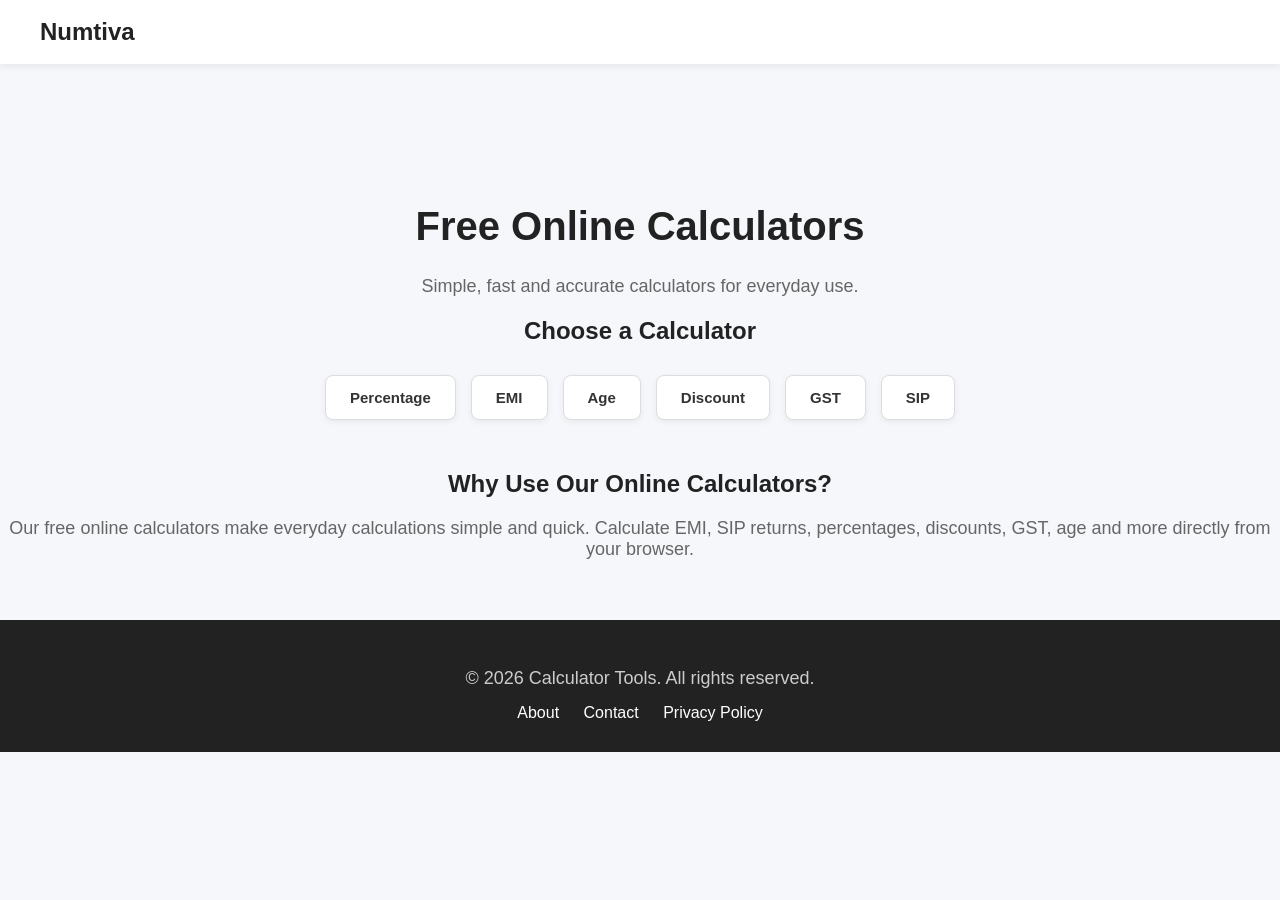
<file: index.html>
<!DOCTYPE html>
<html lang="en">
<head>
    <meta charset="UTF-8">
    <meta name="viewport" content="width=device-width, initial-scale=1.0">
    <meta name="description" content="Numtiva provides free online calculators for EMI, SIP, percentage, age, discount, GST and more. Simple and easy-to-use calculators.">
    <title>Numtiva - Free Online Calculators - EMI, SIP, GST, Age & More</title>
    <link rel="stylesheet" href="style.css">
</head>
<body>
    <header>
    <div class="logo">Numtiva</div>
    <nav>
        
    </nav>
</header>
    <section id="calculators"></section>
    <h1>Free Online Calculators</h1>
    <p>Simple, fast and accurate calculators for everyday use.</p>
    <h2>Choose a Calculator</h2>
    </section>
    <div class="calculator-options">
    <button onclick="showCalculator('percentage-calculator')">Percentage</button>
    <button onclick="showCalculator('emi-calculator')">EMI</button>
    <button onclick="showCalculator('age-calculator')">Age</button>
    <button onclick="showCalculator('discount-calculator')">Discount</button>
    <button onclick="showCalculator('gst-calculator')">GST</button>
    <button onclick="showCalculator('sip-calculator')">SIP</button>
</div>
<section class="why-section">
    <h2>Why Use Our Online Calculators?</h2>
    <p>
        Our free online calculators make everyday calculations simple and quick.
        Calculate EMI, SIP returns, percentages, discounts, GST, age and more
        directly from your browser.
    </p>
</section>
<div id="percentage-calculator" class="calculator calculator-card">
    <h2>Percentage Calculator</h2>
<p>Calculate percentages quickly and easily.</p>
    
<input type="number" id="number" placeholder="Enter number">
<input type="number" id="percentage" placeholder="Enter percentage">

    <button onclick="calculatePercentage()">Calculate</button>
    <button onclick="showCalculatorOptions()">Back to Calculators</button>

    <h3 id="result"></h3>
</div>
<div id="emi-calculator" class="calculator calculator-card">
    <h2>EMI Calculator</h2>
<p>Calculate your monthly loan EMI and payment.</p>
    <input type="number" id="loanAmount" placeholder="Loan amount">

    <input type="number" id="interestRate" placeholder="Annual interest rate (%)">

    <input type="number" id="loanTenure" placeholder="Loan tenure (years)">

    <button onclick="calculateEMI()">Calculate</button>
    <button onclick="showCalculatorOptions()">Back to Calculators</button>

    <h3 id="emiResult"></h3>
</div>
<div id="age-calculator" class="calculator calculator-card">
    <h2>Age Calculator</h2>
<p>Calculate your age from your date of birth.</p>
    <div class="date-input">
    <input type="text" id="birthDate" placeholder="DD/MM/YYYY" maxlength="10">
    <button type="button" onclick="openCalendar()">📅</button>
    <input type="date" id="hiddenDate" onchange="selectDate()" style="display: none;">
</div>

    <button onclick="calculateAge()">Calculate</button>
    <button onclick="showCalculatorOptions()">Back to Calculators</button>

    <h3 id="ageResult"></h3>
</div>
<div id="discount-calculator" class="calculator calculator-card">
    <h2>Discount Calculator</h2>
<p>Find your discount amount and final price.</p>
    <input type="number" id="originalPrice" placeholder="Original price">

    <input type="number" id="discountPercent" placeholder="Discount percentage">

    <button onclick="calculateDiscount()">Calculate</button>
    <button onclick="showCalculatorOptions()">Back to Calculators</button>

    <h3 id="discountResult"></h3>
</div>
<div id="gst-calculator" class="calculator calculator-card">
    <h2>GST Calculator</h2>
<p>Calculate GST amount and total price.</p>
    <input type="number" id="gstAmount" placeholder="Enter amount">

    <input type="number" id="gstRate" placeholder="GST rate (%)">

    <button onclick="calculateGST()">Calculate</button>
    <button onclick="showCalculatorOptions()">Back to Calculators</button>

    <h3 id="gstResult"></h3>
</div>
<div id="sip-calculator" class="calculator calculator-card" style="display: none;">
    <h2>SIP Calculator</h2>
    <p>Calculate your estimated SIP returns.</p>

    <input type="number" id="sipInvestment" placeholder="Monthly investment">
    <input type="number" id="sipRate" placeholder="Expected annual return (%)">
    <input type="number" id="sipYears" placeholder="Investment period (years)">

    <button onclick="calculateSIP()">Calculate</button>
    <button onclick="showCalculatorOptions()">Back to Calculators</button>

    <h3 id="sipResult"></h3>
</div>
<script src="script.js"></script>
<footer>
    <p>© 2026 Calculator Tools. All rights reserved.</p>
    <div>
        <a href="about.html">About</a>
        <a href="contact.html">Contact</a>
        <a href="privacy.html">Privacy Policy</a>
    </div>
</footer>
</body>
</html>
</file>
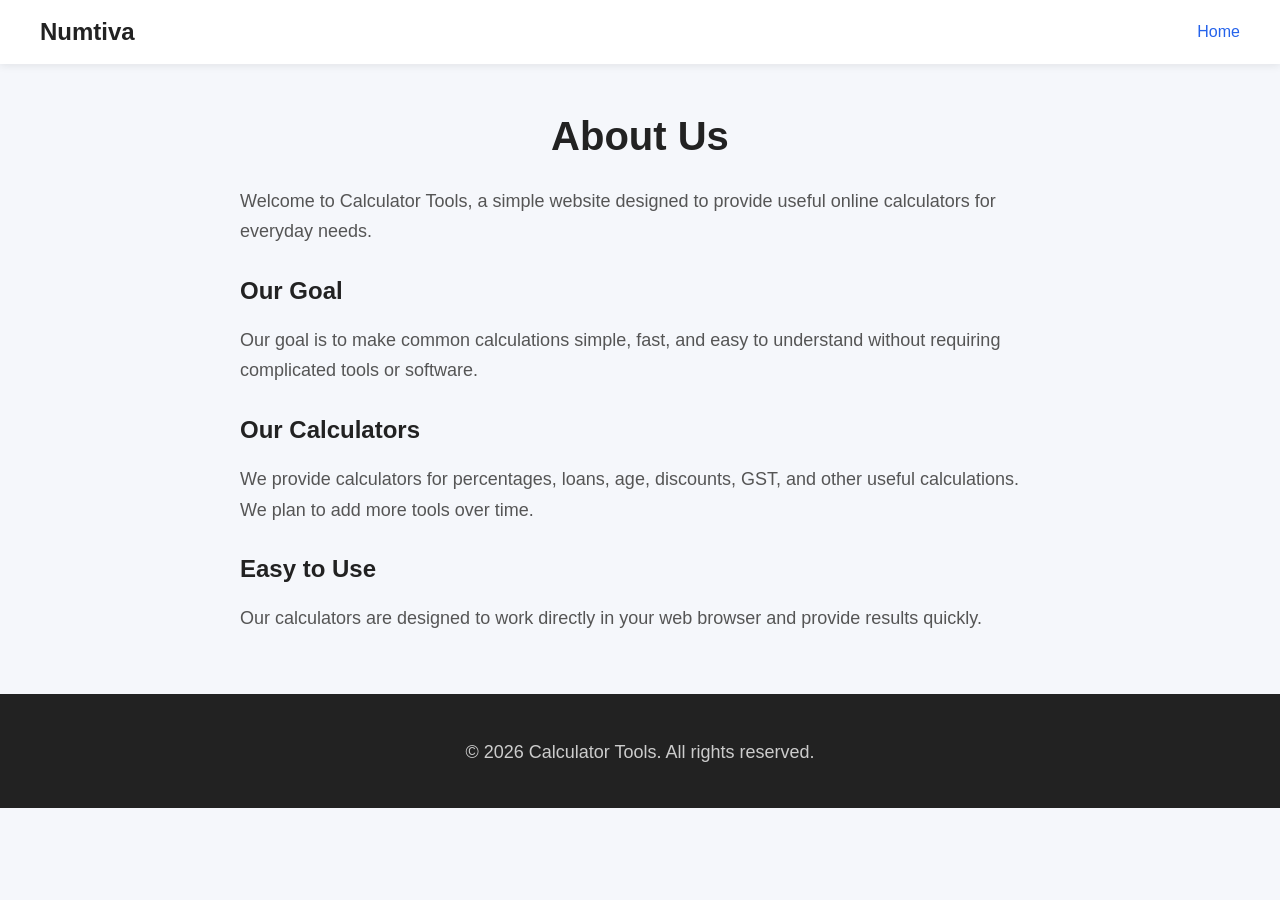
<file: about.html>
<!DOCTYPE html>
<html lang="en">
<head>
    <meta charset="UTF-8">
    <meta name="viewport" content="width=device-width, initial-scale=1.0">
    <meta name="description" content="Learn about Calculator Tools and our goal of providing simple, useful online calculators.">
    <title>About Numtiva - Free Online Calculators</title>
    <link rel="stylesheet" href="style.css">
</head>

<body>

<header>
    <div class="logo">Numtiva</div>
    <nav>
        <a href="index.html">Home</a>
    </nav>
</header>

<main class="legal-page">
    <h1>About Us</h1>

    <p>
        Welcome to Calculator Tools, a simple website designed to provide
        useful online calculators for everyday needs.
    </p>

    <h2>Our Goal</h2>
    <p>
        Our goal is to make common calculations simple, fast, and easy to
        understand without requiring complicated tools or software.
    </p>

    <h2>Our Calculators</h2>
    <p>
        We provide calculators for percentages, loans, age, discounts,
        GST, and other useful calculations. We plan to add more tools over time.
    </p>

    <h2>Easy to Use</h2>
    <p>
        Our calculators are designed to work directly in your web browser
        and provide results quickly.
    </p>
</main>

<footer>
    <p>© 2026 Calculator Tools. All rights reserved.</p>
</footer>

</body>
</html>
</file>
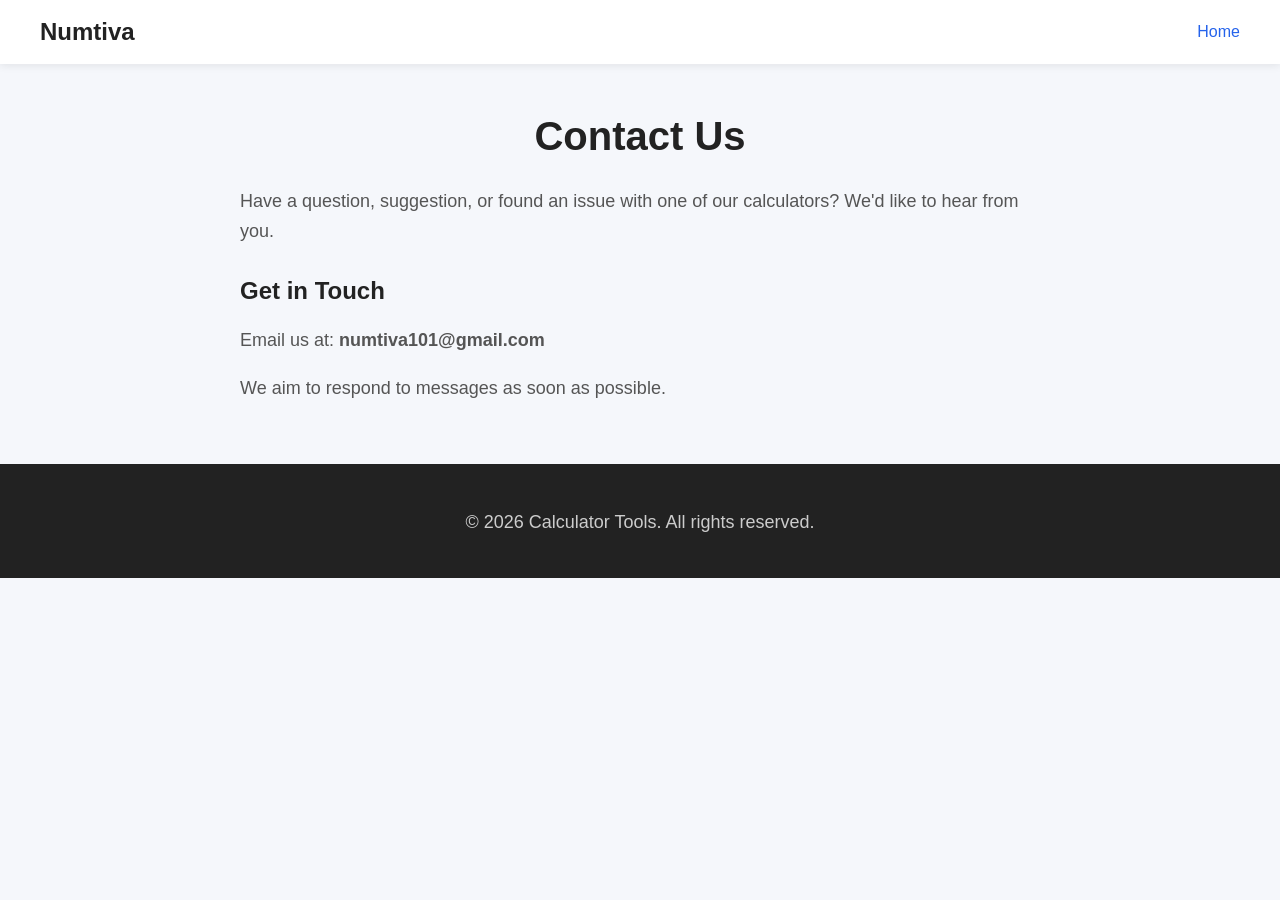
<file: contact.html>
<!DOCTYPE html>
<html lang="en">
<head>
    <meta charset="UTF-8">
    <meta name="viewport" content="width=device-width, initial-scale=1.0">
    <meta name="description" content="Contact Calculator Tools for questions, suggestions, feedback, or issues with our online calculators.">
    <title>Contact Numtiva - Free Online Calculators</title>
    <link rel="stylesheet" href="style.css">
</head>

<body>

<header>
    <div class="logo">Numtiva</div>
    <nav>
        <a href="index.html">Home</a>
    </nav>
</header>

<main class="legal-page">
    <h1>Contact Us</h1>

    <p>
        Have a question, suggestion, or found an issue with one of our
        calculators? We'd like to hear from you.
    </p>

    <h2>Get in Touch</h2>

    <p>
        Email us at:
        <strong>numtiva101@gmail.com</strong>
    </p>

    <p>
        We aim to respond to messages as soon as possible.
    </p>
</main>

<footer>
    <p>© 2026 Calculator Tools. All rights reserved.</p>
</footer>

</body>
</html>
</file>
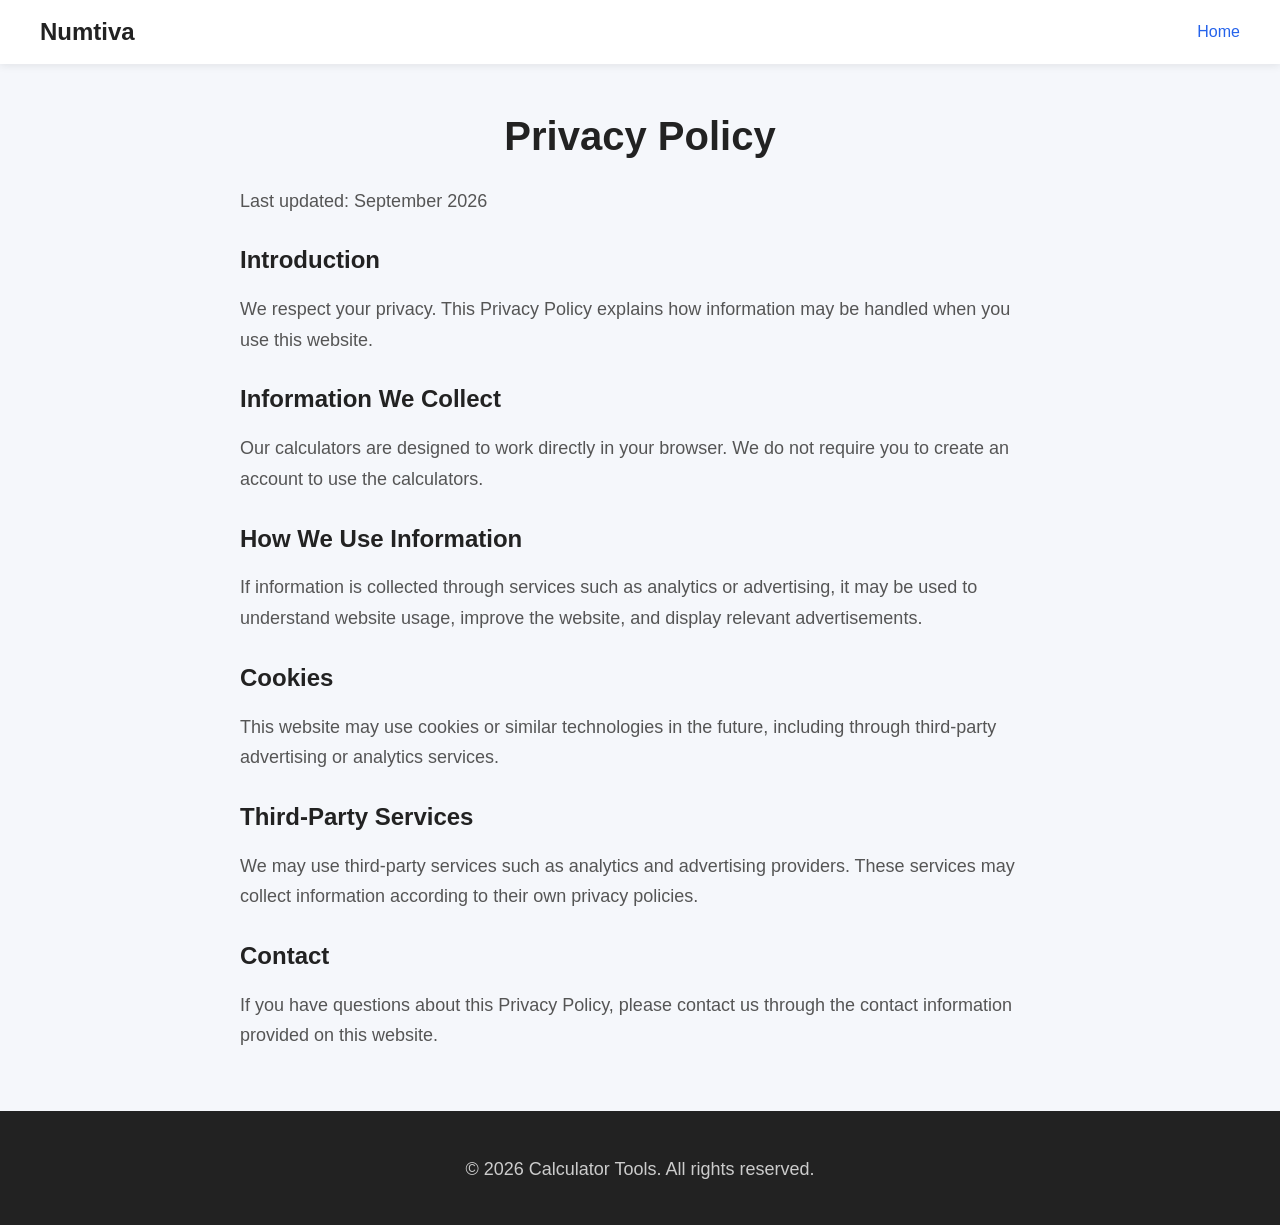
<file: privacy.html>
<!DOCTYPE html>
<html lang="en">
<head>
    <meta charset="UTF-8">
    <meta name="viewport" content="width=device-width, initial-scale=1.0">
    <meta name="description" content="Read the Privacy Policy for Calculator Tools and learn how information may be handled when using our website.">
    <title>Privacy Policy - Numtiva</title>
    <link rel="stylesheet" href="style.css">
</head>

<body>

<header>
    <div class="logo">Numtiva</div>
    <nav>
        <a href="index.html">Home</a>
    </nav>
</header>

<main class="legal-page">
    <h1>Privacy Policy</h1>

    <p>Last updated: September 2026</p>

    <h2>Introduction</h2>
    <p>
        We respect your privacy. This Privacy Policy explains how information
        may be handled when you use this website.
    </p>

    <h2>Information We Collect</h2>
    <p>
        Our calculators are designed to work directly in your browser.
        We do not require you to create an account to use the calculators.
    </p>

    <h2>How We Use Information</h2>
    <p>
        If information is collected through services such as analytics or
        advertising, it may be used to understand website usage, improve the
        website, and display relevant advertisements.
    </p>

    <h2>Cookies</h2>
    <p>
        This website may use cookies or similar technologies in the future,
        including through third-party advertising or analytics services.
    </p>

    <h2>Third-Party Services</h2>
    <p>
        We may use third-party services such as analytics and advertising
        providers. These services may collect information according to their
        own privacy policies.
    </p>

    <h2>Contact</h2>
    <p>
        If you have questions about this Privacy Policy, please contact us
        through the contact information provided on this website.
    </p>

</main>

<footer>
    <p>© 2026 Calculator Tools. All rights reserved.</p>
</footer>

</body>
</html>
</file>
<file: style.css>
body {
    margin: 0;
    font-family: Arial, sans-serif;
    background: #f5f7fb;
    color: #222;
    text-align: center;
}

h1 {
    margin-top: 100px;
    font-size: 40px;
}

p {
    font-size: 18px;
    color: #666;
}
.calculator {
    width: 90%;
    max-width: 450px;
    margin: 40px auto;
    padding: 25px;
    background: white;
    border-radius: 12px;
    box-shadow: 0 4px 15px rgba(0, 0, 0, 0.1);
}

.calculator h2 {
    margin-bottom: 20px;
}

.calculator input {
    width: 90%;
    padding: 12px;
    margin: 8px 0;
    font-size: 16px;
    border: 1px solid #ccc;
    border-radius: 6px;
}

.calculator button {
    padding: 12px 22px;
    font-size: 15px;
    font-weight: 600;
    border: 1px solid #ddd;
    border-radius: 8px;
    cursor: pointer;
    background: white;
    color: #333;
    box-shadow: 0 2px 6px rgba(0, 0, 0, 0.06);
    transition: 0.2s ease;
}

.calculator button:hover {
    background: #f5f7fb;
    transform: translateY(-2px);
}

.calculator button:hover {
    background: #1d4ed8;
}

.calculator h3 {
    margin-top: 20px;
}
header {
    display: flex;
    justify-content: space-between;
    align-items: center;
    padding: 18px 40px;
    background: white;
    box-shadow: 0 2px 8px rgba(0, 0, 0, 0.08);
}

.logo {
    font-size: 24px;
    font-weight: bold;
}

nav a {
    text-decoration: none;
    color: #2563eb;
    font-size: 16px;
}
#calculators {
    padding-top: 40px;
}

#calculators h1 {
    margin-top: 20px;
    margin-bottom: 10px;
}

#calculators p {
    margin-bottom: 30px;
}
@media (max-width: 600px) {
    header {
        padding: 15px 20px;
    }

    .logo {
        font-size: 20px;
    }

    .calculator {
        width: 85%;
    }

    h1 {
        font-size: 30px;
    }
}
.calculator-card {
    transition: transform 0.2s ease, box-shadow 0.2s ease;
}

.calculator-card:hover {
    transform: translateY(-3px);
    box-shadow: 0 7px 20px rgba(0, 0, 0, 0.12);
}

.calculator-card p {
    font-size: 15px;
    color: #666;
    margin-bottom: 20px;
}
footer {
    margin-top: 60px;
    padding: 30px 20px;
    background: #222;
    color: white;
    text-align: center;
}

footer p {
    margin-bottom: 15px;
    color: #ccc;
}

footer a {
    color: white;
    text-decoration: none;
    margin: 0 10px;
}

footer a:hover {
    text-decoration: underline;
}
.legal-page {
    max-width: 800px;
    margin: 50px auto;
    padding: 0 25px;
    text-align: left;
}

.legal-page h1 {
    margin-top: 0;
    text-align: center;
}

.legal-page h2 {
    margin-top: 30px;
}

.legal-page p {
    line-height: 1.7;
    color: #555;
}
.calculator-card {
    display: inline-block;
    vertical-align: top;
    box-sizing: border-box;
    margin: 20px 1%;
}

@media (min-width: 900px) {
    .calculator-card {
        width: 43%;
    }
}
.calculator-options {
    display: flex;
    flex-wrap: wrap;
    justify-content: center;
    gap: 15px;
    max-width: 700px;
    margin: 30px auto 50px;
}

.calculator-options button {
    padding: 13px 24px;
    font-size: 15px;
    font-weight: 600;
    border: 1px solid #ddd;
    border-radius: 8px;
    background: white;
    color: #333;
    cursor: pointer;
    box-shadow: 0 2px 6px rgba(0, 0, 0, 0.06);
    transition: 0.2s ease;
}

.calculator-options button:hover {
    background: #f5f7fb;
    transform: translateY(-2px);
}
.calculator-card button:last-of-type {
    background: #6b7280;
    margin-left: 8px;
}

.calculator-card button:last-of-type:hover {
    background: #4b5563;
}

.calculator-options .calculator-option:hover {
    background: white;
    color: #222;
    transform: translateY(-3px);
}
.calculator-options .calculator-option strong {
    white-space: nowrap;
}
.calculator button:last-of-type {
    background: #f3f4f6;
    color: #555;
}

.calculator button:last-of-type:hover {
    background: #e5e7eb;
}
</file>
